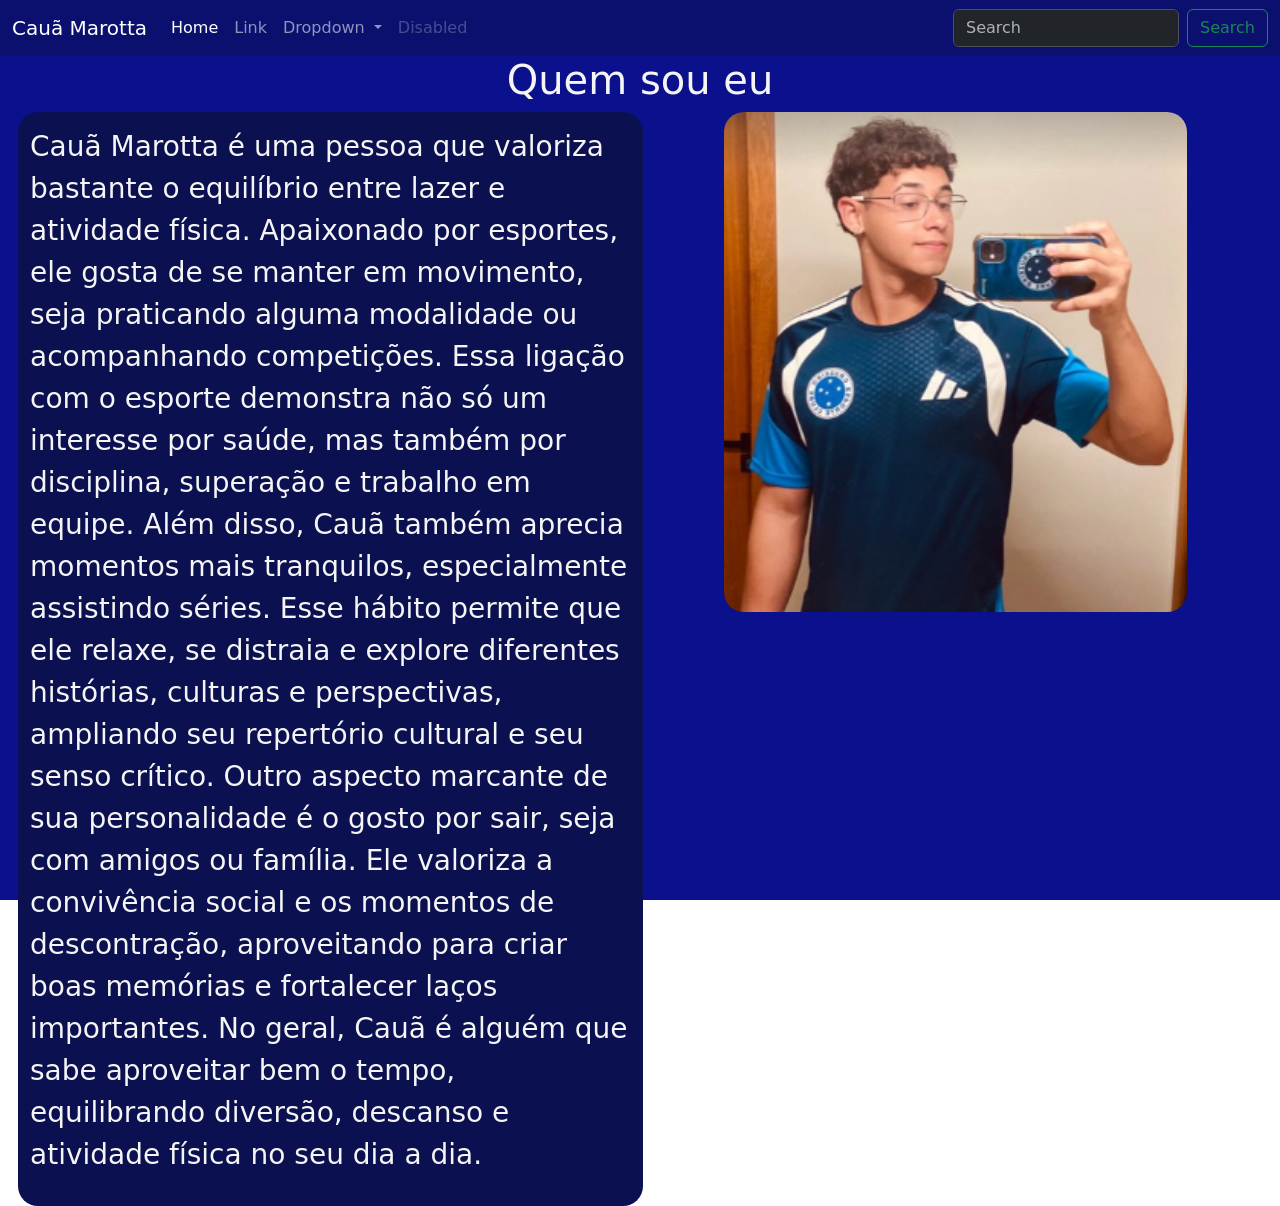
<file: index.html>
<!DOCTYPE html>
<html lang="en">

<head>
  <meta charset="UTF-8">
  <meta name="viewport" content="width=device-width, initial-scale=1.0">
  <link rel="stylesheet" href="estilo23.css">
  <link href="https://cdn.jsdelivr.net/npm/bootstrap@5.3.8/dist/css/bootstrap.min.css" rel="stylesheet"
    integrity="sha384-sRIl4kxILFvY47J16cr9ZwB07vP4J8+LH7qKQnuqkuIAvNWLzeN8tE5YBujZqJLB" crossorigin="anonymous">
  <title>Document</title>
</head>

<body>
  <div class="corpo">
    <nav class="navbar navbar-expand-lg  cabecalho" data-bs-theme="dark">
      <div class="container-fluid">
        <a class="navbar-brand" href="#">Cauã Marotta</a>
        <button class="navbar-toggler" type="button" data-bs-toggle="collapse" data-bs-target="#navbarSupportedContent"
          aria-controls="navbarSupportedContent" aria-expanded="false" aria-label="Toggle navigation">
          <span class="navbar-toggler-icon"></span>
        </button>
        <div class="collapse navbar-collapse" id="navbarSupportedContent">
          <ul class="navbar-nav me-auto mb-2 mb-lg-0">
            <li class="nav-item">
              <a class="nav-link active" aria-current="page" href="#">Home</a>
            </li>
            <li class="nav-item">
              <a class="nav-link" href="#">Link</a>
            </li>
            <li class="nav-item dropdown">
              <a class="nav-link dropdown-toggle" href="#" role="button" data-bs-toggle="dropdown"
                aria-expanded="false">
                Dropdown
              </a>
              <ul class="dropdown-menu">
                <li><a class="dropdown-item" href="#">Action</a></li>
                <li><a class="dropdown-item" href="#">Another action</a></li>
                <li>
                  <hr class="dropdown-divider">
                </li>
                <li><a class="dropdown-item" href="#">Something else here</a></li>
              </ul>
            </li>
            <li class="nav-item">
              <a class="nav-link disabled" aria-disabled="true">Disabled</a>
            </li>
          </ul>
          <form class="d-flex" role="search">
            <input class="form-control me-2" type="search" placeholder="Search" aria-label="Search" />
            <button class="btn btn-outline-success" type="submit">Search</button>
          </form>
        </div>
      </div>
    </nav>



    <div class="conteudo">
      <div class="row">
        <div class="col">

          <div class="h1">
            <h1>Quem sou eu</h1>
          </div>
          

        </div>
        <div class="row">
          <div class="col col1">
            <p>Cauã Marotta é uma pessoa que valoriza bastante o equilíbrio entre lazer e atividade física. Apaixonado por esportes, ele gosta de se manter em movimento, seja praticando alguma modalidade ou acompanhando competições. Essa ligação com o esporte demonstra não só um interesse por saúde, mas também por disciplina, superação e trabalho em equipe.

              Além disso, Cauã também aprecia momentos mais tranquilos, especialmente assistindo séries. Esse hábito permite que ele relaxe, se distraia e explore diferentes histórias, culturas e perspectivas, ampliando seu repertório cultural e seu senso crítico.
              
              Outro aspecto marcante de sua personalidade é o gosto por sair, seja com amigos ou família. Ele valoriza a convivência social e os momentos de descontração, aproveitando para criar boas memórias e fortalecer laços importantes. No geral, Cauã é alguém que sabe aproveitar bem o tempo, equilibrando diversão, descanso e atividade física no seu dia a dia. </p>
          </div>

          <div class="col">
            <div class="img"><img
                src="perfil.png" style="border-radius: 20px;"
                alt="" height="500px">
                </div>
          </div>
        </div>
      </div>


</body>

</html>
</file>
<file: estilo23.css>
.cabecalho{
    background-color: rgb(11, 16, 110);
    
}
.h1{
    text-align: center;
}
.corpo{
    background-color: rgb(11, 16, 140);
    color: whitesmoke;
   height: 100vh;
   
}
.meu{
    color: whitesmoke;
    font-size: 28px;
}
.img{
    text-align: center;
    
} 
.col1{
    font-size: 28px;
    padding: 14px 24px; /* TOPO -> Direita -> Baixo -> Esquerda*/
    background-color: rgb(11, 16, 80);
    border-radius:20px;
    margin-left: 30px;
    color: whitesmoke;
    align-content: center;
    
}
.row{
    
}
</file>
